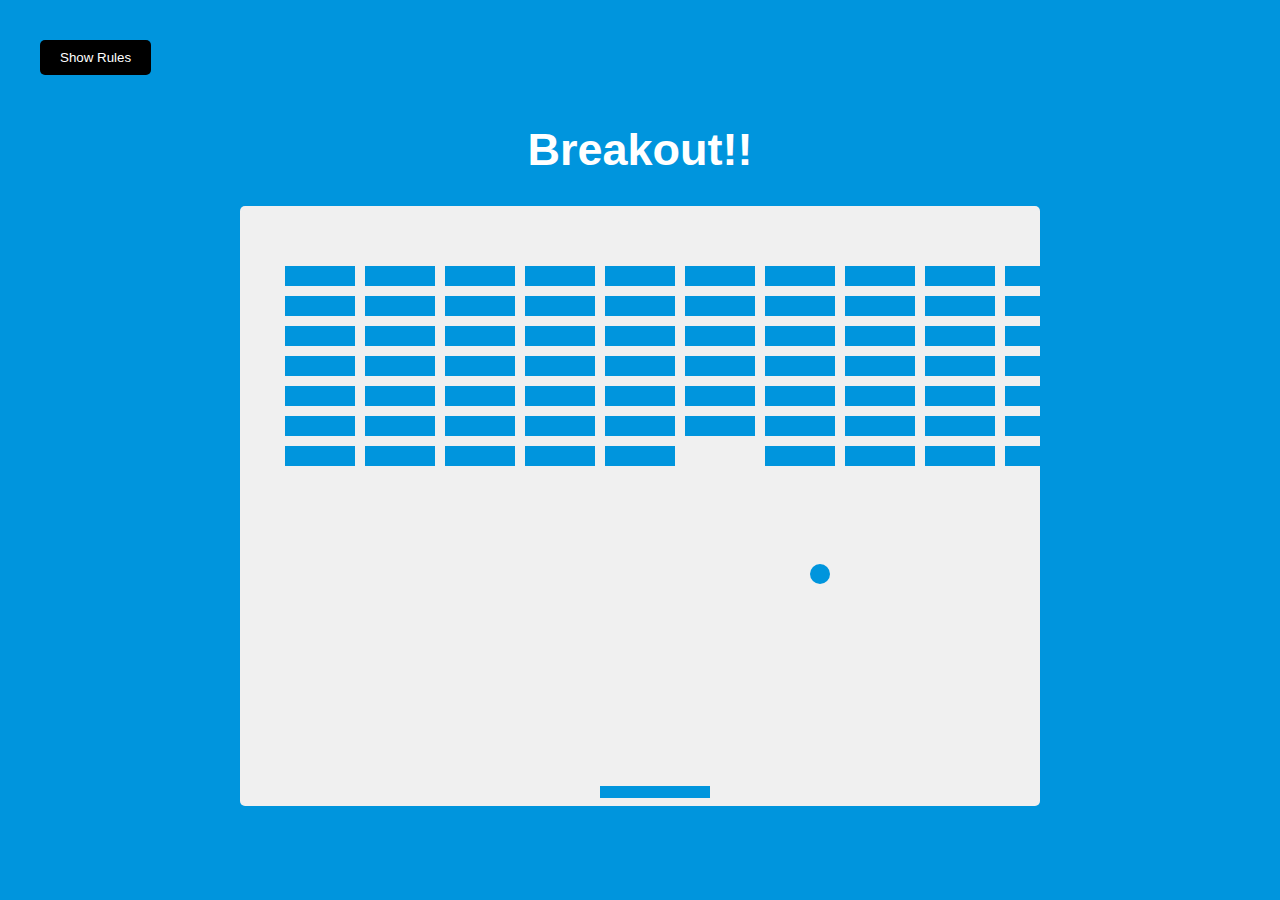
<file: index.html>
<!DOCTYPE html>
<html lang="en">
<head>
    <meta charset="UTF-8">
    <meta name="viewport" content="width=device-width, initial-scale=1.0">
    <title>Breakout Gaame</title>
    <link rel="stylesheet" href="style.css">
    <script src="https://ajax.googleapis.com/ajax/libs/jquery/3.4.1/jquery.min.js"></script>
</head>
<body>
    <h1>Breakout!!</h1>
    <button id="rules-btn" class="btn rules-btn">Show Rules</button>
    <div id="rules" class="rules">
        <p>
            Use your right and left keys to move the paddle to bounce the ball 
            up and break the blocks.
        </p>
        <p>If you miss the ball, your score and the blocks will reset.</p>
        <button id="close-btn" class="btn">Close</button>
    </div>

    <canvas id="canvas" width="800" height="600"></canvas>



    <script src="script.js"></script>
</body>
</html>
</file>
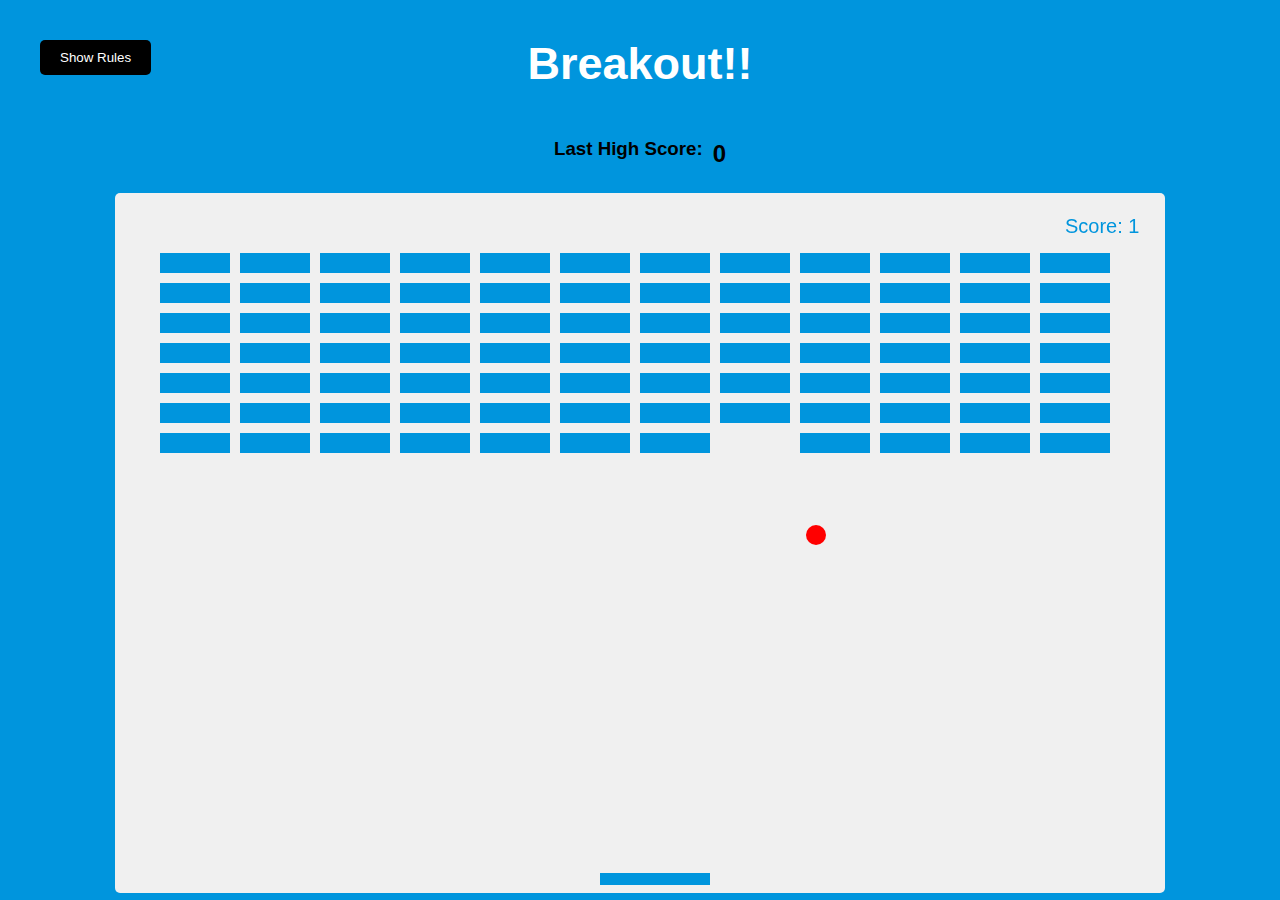
<file: Breakout-Game/index.html>
<!DOCTYPE html>
<html lang="en">
<head>
    <meta charset="UTF-8">
    <meta name="viewport" content="width=device-width, initial-scale=1.0">
    <title>Breakout Gaame</title>
    <link rel="stylesheet" href="style.css">
    <script src="https://ajax.googleapis.com/ajax/libs/jquery/3.4.1/jquery.min.js"></script>
</head>
<body>
    <h1>Breakout!!</h1>
    <div class="container">
        <h3 id ='scoreText'>Last High Score:   </h3>
        <h2 id ='scoreCard'>0</h2>
    </div>

    <button id="rules-btn" class="btn rules-btn">Show Rules</button>
    <div id="rules" class="rules">
        <p>
            Use your right and left keys to move the paddle to bounce the ball 
            up and break the blocks.
        </p>
        <p>If you miss the ball, your score and the blocks will reset.</p>
        <button id="close-btn" class="btn">Close</button>
    </div>
    
    <canvas id="canvas" width="1050" height="700"></canvas>
    



    <script src="script.js"></script>
</body>
</html>
</file>
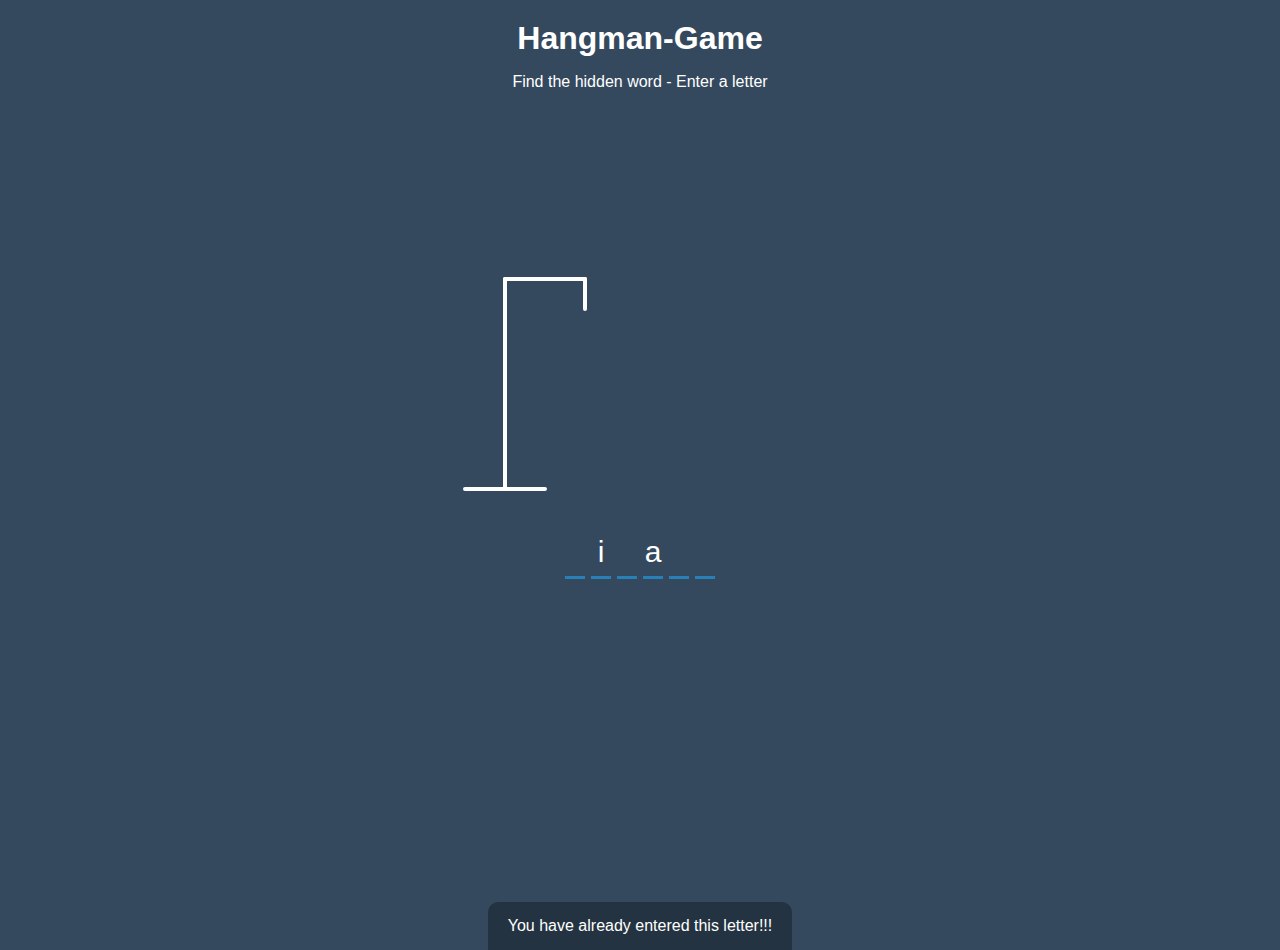
<file: Hangman-Word-Game/index.html>
<!DOCTYPE html>
<html lang="en">
  <head>
    <meta charset="UTF-8" />
    <meta name="viewport" content="width=device-width, initial-scale=1.0" />
    <title>Hangman Game</title>
    <link rel="stylesheet" href="style.css" />
  </head>
  <body>
    <h1>Hangman-Game</h1>
    <p>Find the hidden word - Enter a letter</p>

    <div class="game-container">
      <svg height="250" width="200" class="figure-container">
        <!--Rod Part-->
        <line x1="60" y1="20" x2="140" y2="20" />
        <line x1="140" y1="20" x2="140" y2="50" />
        <line x1="60" y1="20" x2="60" y2="230" />
        <line x1="20" y1="230" x2="100" y2="230" />

        <!--Head-->
        <circle cx="140" cy="70" r="20" class="figure-part" />
        <!--Body-->
        <line x1="140" y1="90" x2="140" y2="150" class="figure-part" />
        <!--Arms-->
        <line x1="140" y1="120" x2="120" y2="100" class="figure-part" />
        <line x1="140" y1="120" x2="160" y2="100" class="figure-part" />
        <!--Legs-->
        <line x1="140" y1="150" x2="120" y2="180" class="figure-part" />
        <line x1="140" y1="150" x2="160" y2="180" class="figure-part" />
      </svg>

      <div class="wrong-letters-container">
        <div id="wrong-letters"></div>
      </div>

      <div class="word" id="word"></div>
    </div>

    <!--Container for final messages-->
    <div class="popup-container" id="popup-container">
      <div class="popup">
        <h2 id="final-message"></h2>
        <button id="play-button">Play again</button>
      </div>
    </div>

    <!--Notification-->
    <div class="notification-container" id="notification-container">
      <p>You have already entered this letter!!!</p>
    </div>

    <script src="script.js"></script>
  </body>
</html>
</file>
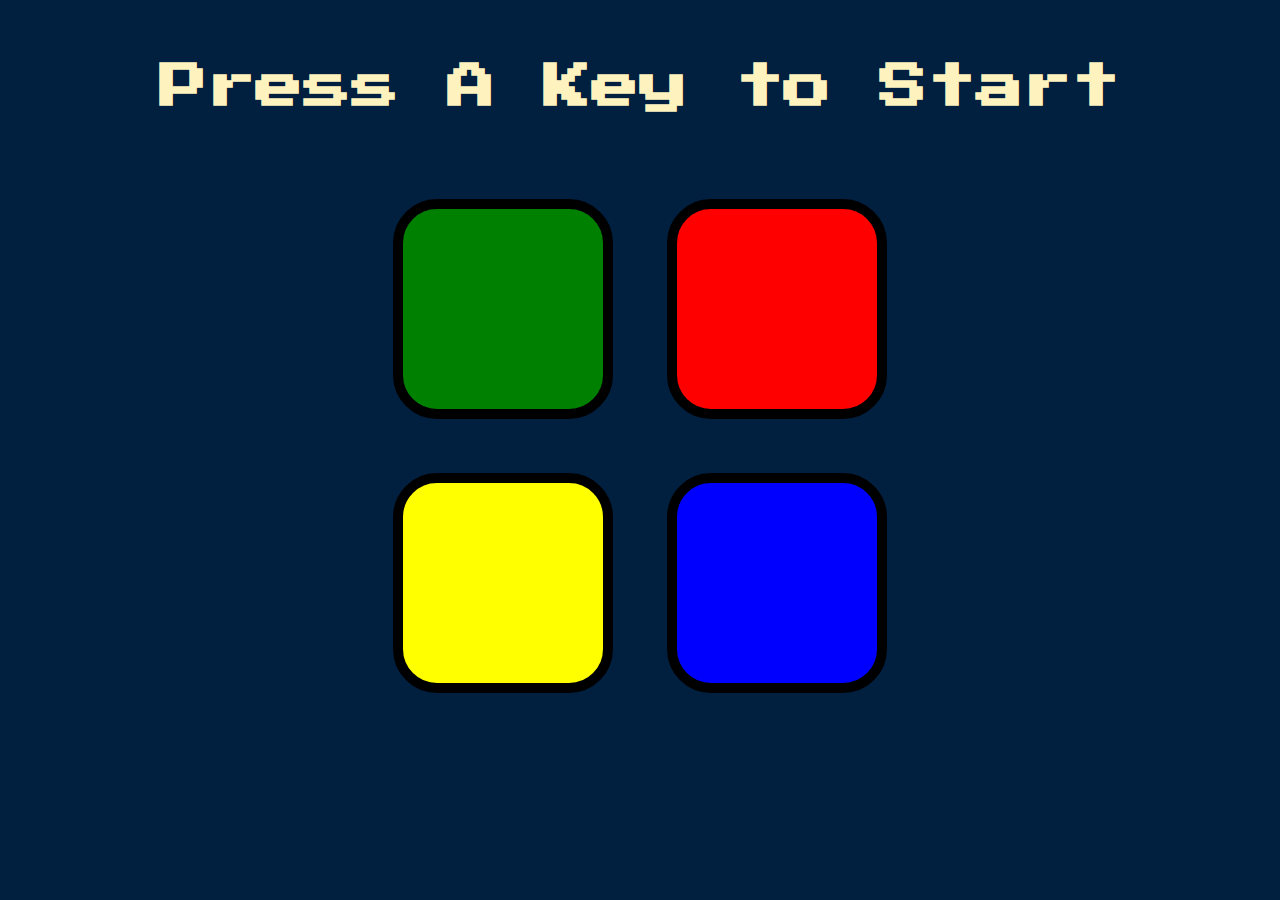
<file: Simon-game/index.html>
<!DOCTYPE html>
<html lang="en" dir="ltr">

<head>
  <meta charset="utf-8">
  <title>Simon</title>
  <link rel="stylesheet" href="styles.css">
  <link href="https://fonts.googleapis.com/css?family=Press+Start+2P" rel="stylesheet">
</head>

<body>
  <h1 id="level-title">Press A Key to Start</h1>
  <div class="container">
    <div class="row">

      <div type="button" id="green" class="btn green">

      </div>

      <div type="button" id="red" class="btn red">

      </div>
    </div>

    <div class="row">

      <div type="button" id="yellow" class="btn yellow">

      </div>
      <div type="button" id="blue" class="btn blue">

      </div>

    </div>

  </div>

  <script src="https://ajax.googleapis.com/ajax/libs/jquery/3.3.1/jquery.min.js"></script>
  <script src="game.js" charset="utf-8"></script>

</body>

</html>
</file>
<file: style.css>
*{
    box-sizing: border-box;
}

body{
    background-color: #0095dd;
    display: flex;
    flex-direction: column;
    align-items: center;
    justify-content: center;
    font-family: Arial, Helvetica, sans-serif;
    min-height: 100vh;
    margin: 0;
}
h1{
    font-size: 45px;
    color: white;
}

canvas{
    background:#f0f0f0 ;
    display: block;
    border-radius: 5px;
}

.btn{
    cursor: pointer;
    border: 0;
    padding: 10px 20px;
    background: black;
    color: #fff;
    border-radius: 5px;
}

.btn:focus{
    outline: 0;
}

.btn:hover{
    background:#222 ;
}
.btn:active{
    transform: scale(0.97);
}

.rules-btn{
    position: absolute;
    left: 40px;
    top: 40px;
}

.rules{
    position: absolute;
    top:0;
    left: 0;
    background: #333;
    color: white;
    min-height: 100vh;
    padding: 30px;
    width: 400px;
    line-height: 1.5;
    transform: translateX(-400px);
    transition: transform 1s ease-in-out;
}

.rules.show{
    transform: translateX(0);
}
</file>
<file: Breakout-Game/style.css>
*{
    box-sizing: border-box;
}

body{
    background-color: #0095dd;
    display: flex;
    flex-direction: column;
    align-items: center;
    justify-content: center;
    font-family: Arial, Helvetica, sans-serif;
    min-height: 100vh;
    margin: 0;
}
h1{
    font-size: 45px;
    color: white;
}

canvas{
    background:#f0f0f0 ;
    display: block;
    border-radius: 5px;
}

.btn{
    cursor: pointer;
    border: 0;
    padding: 10px 20px;
    background: black;
    color: #fff;
    border-radius: 5px;
}

.btn:focus{
    outline: 0;
}

.btn:hover{
    background:#222 ;
}
.btn:active{
    transform: scale(0.97);
}

 #scoreCard{
    padding-left: 10px;
    padding-bottom: 5px;
} 

.container{
    display: inline-flex;
    float: left;
}

.rules-btn{
    position: absolute;
    left: 40px;
    top: 40px;
}

.rules{
    position: absolute;
    top:0;
    left: 0;
    background: #333;
    color: white;
    min-height: 100vh;
    padding: 30px;
    width: 400px;
    line-height: 1.5;
    transform: translateX(-400px);
    transition: transform 1s ease-in-out;
}

.rules.show{
    transform: translateX(0);
    
}
</file>
<file: Hangman-Word-Game/style.css>
* {
  box-sizing: border-box;
}

body {
  background-color: #34495e;
  color: #fff;
  font-family: Arial, Helvetica, sans-serif;
  display: flex;
  flex-direction: column;
  align-items: center;
  height: 80vh;
  margin: 0;
  overflow: hidden;
}

h1 {
  margin: 20px 0 0;
}

.game-container {
  padding: 20px 30px;
  position: relative;
  margin: auto;
  height: 350px;
  width: 450px;
}

.figure-container {
  fill: transparent;
  stroke: #fff;
  stroke-width: 4px;
  stroke-linecap: round;
}

.figure-part {
  display: none;
}

.wrong-letters-container {
  position: absolute;
  top: 20px;
  right: 20px;
  display: flex;
  flex-direction: column;
  text-align: right;
}

.wrong-letters-container p {
  margin: 0 0 5px;
}

.wrong-letters-container span {
  font-size: 24px;
}

.word {
  display: flex;
  position: absolute;
  bottom: 10px;
  left: 50%;
  transform: translateX(-50%);
}

.letter {
  border-bottom: 3px solid #2980b9;
  display: inline-flex;
  font-size: 30px;
  align-items: center;
  justify-content: center;
  margin: 0 3px;
  height: 50px;
  width: 20px;
}

.popup-container {
  background-color: rgba(0, 0, 0, 0.3);
  position: fixed;
  top: 0;
  bottom: 0;
  left: 0;
  right: 0;
  /* display: flex; */
  display: none;
  align-items: center;
  justify-content: center;
}

.popup {
  background: #2980b9;
  border-radius: 5px;
  box-shadow: 0 15px 10px 3px rgba(0, 0, 0, 0.1);
  padding: 20px;
  text-align: center;
}

.popup button {
  cursor: pointer;
  background-color: #fff;
  color: #2980b9;
  border: 0;
  margin-top: 20px;
  padding: 12px 20px;
  font-size: 16px;
}

.popup button:active {
  transform: scale(0.98);
}

.popup button:focus {
  outline: 0;
}

.notification-container {
  background-color: rgba(0, 0, 0, 0.3);
  border-radius: 10px 10px 0 0;
  padding: 15px 20px;
  position: absolute;
  bottom: -50px;
  transition: transform 0.3s ease-in-out;
}

.notification-container p {
  margin: 0;
}

.notification-container.show {
  transform: translateY(-50px);
}
</file>
<file: Simon-game/styles.css>
body {
  text-align: center;
  background-color: #011F3F;
}

#level-title {
  font-family: 'Press Start 2P', cursive;
  font-size: 3rem;
  margin:  5%;
  color: #FEF2BF;
}

.container {
  display: block;
  width: 50%;
  margin: auto;

}

.btn {
  margin: 25px;
  display: inline-block;
  height: 200px;
  width: 200px;
  border: 10px solid black;
  border-radius: 20%;
}

.game-over {
  background-color: red;
  opacity: 0.8;
}

.red {
  background-color: red;
}

.green {
  background-color: green;
}

.blue {
  background-color: blue;
}

.yellow {
  background-color: yellow;
}

.pressed {
  box-shadow: 0 0 20px white;
  background-color: grey;
}
</file>
